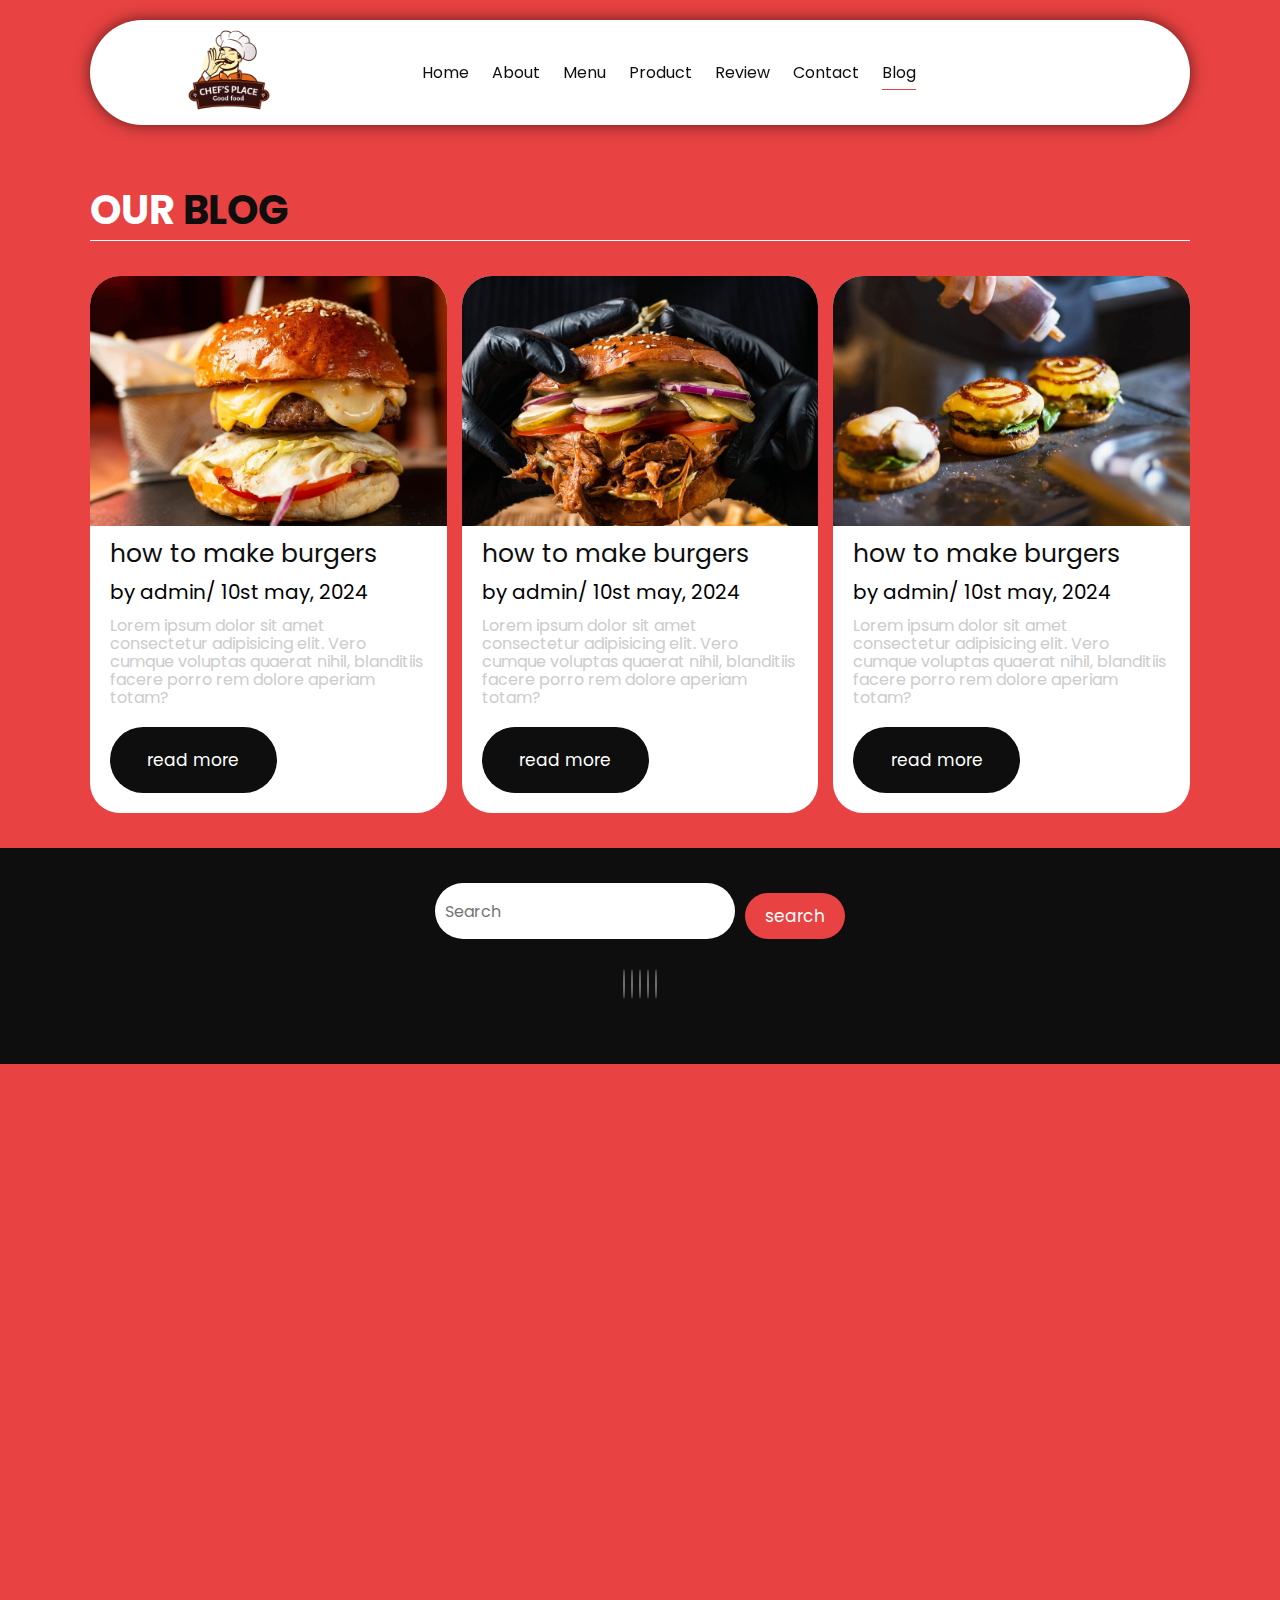
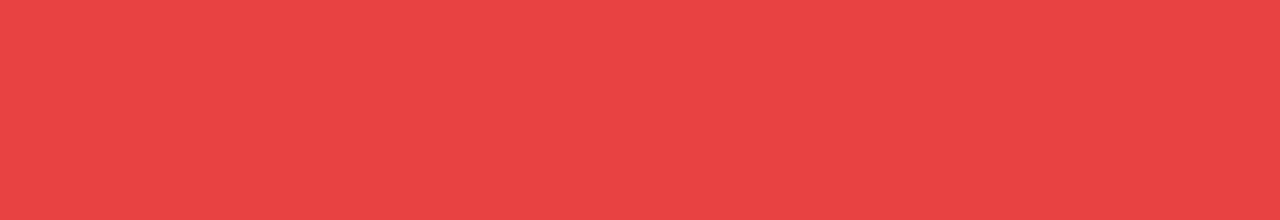
<file: blogs.html>
<!DOCTYPE html>
<html lang="en">
  <head>
    <meta charset="UTF-8" />
    <meta name="viewport" content="width=device-width, initial-scale=1.0" />
    <link
      rel="stylesheet"
      href="https://cdnjs.cloudflare.com/ajax/libs/font-awesome/6.6.0/css/all.min.css"
      integrity="sha512-Kc323vGBEqzTmouAECnVceyQqyqdsSiqLQISBL29aUW4U/M7pSPA/gEUZQqv1cwx4OnYxTxve5UMg5GT6L4JJg=="
      crossorigin="anonymous"
      referrerpolicy="no-referrer"
    />
    <title>Blogs</title>
    <link rel="stylesheet" href="styles/style.css" />
  </head>
  <body>
    <header class="header">
      <a href="#" class="logo">
        <img src="images/logo.png" alt="logo" />
      </a>
      <nav class="navbar">
        <a href="index.html">Home</a>
        <a href="about.html">About</a>
        <a href="menu.html">Menu</a>
        <a href="product.html">Product</a>
        <a href="review.html">Review</a>
        <a href="contact.html">Contact</a>
        <a href="blogs.html" class="active">Blog</a>
      </nav>
      <div class="buttons">
        <button id="search-btn">
          <i class="fas fa-search"></i>
        </button>
        <button id="cart-btn">
          <i class="fas fa-shopping-cart"></i>
        </button>
        <button id="menu-btn">
          <i class="fas fa-bars"></i>
        </button>
      </div>

      <div class="search-form">
        <input
          type="text"
          class="search-input"
          id="#search-box"
          placeholder="searh-here"
        />
        <i class="fas fa-search"></i>
      </div>

      <div class="cart-items-container">
        <div class="cart-item">
          <i class="fas fa-times"></i>
          <img src="images/menu-1.png" alt="menu" />
          <div class="content">
            <h3>cart item 01</h3>
            <div class="price">$15.99</div>
          </div>
        </div>
        <div class="cart-item">
          <i class="fas fa-times"></i>
          <img src="images/menu-1.png" alt="menu" />
          <div class="content">
            <h3>cart item 01</h3>
            <div class="price">$15.99</div>
          </div>
        </div>
        <div class="cart-item">
          <i class="fas fa-times"></i>
          <img src="images/menu-1.png" alt="menu" />
          <div class="content">
            <h3>cart item 01</h3>
            <div class="price">$15.99</div>
          </div>
        </div>
        <div class="cart-item">
          <i class="fas fa-times"></i>
          <img src="images/menu-1.png" alt="menu" />
          <div class="content">
            <h3>cart item 01</h3>
            <div class="price">$15.99</div>
          </div>
        </div>
        <a href="#" class="btn"> check out now</a>
      </div>
    </header>

    <section class="blogs" id="#blogs">
      <h1 class="heading">our <span>blog</span></h1>
      <div class="box-container">
        <div class="box">
          <div class="image">
            <img src="images/blog-1.jpg" alt="blog" />
          </div>
          <div class="content">
            <a href="#" class="title">how to make burgers</a>
            <span>by admin/ 10st may, 2024</span>
            <p>
              Lorem ipsum dolor sit amet consectetur adipisicing elit. Vero
              cumque voluptas quaerat nihil, blanditiis facere porro rem dolore
              aperiam totam?
            </p>
            <a href="#" class="btn">read more</a>
          </div>
        </div>
        <div class="box">
          <div class="image">
            <img src="images/blog-2.jpg" alt="blog" />
          </div>
          <div class="content">
            <a href="#" class="title">how to make burgers</a>
            <span>by admin/ 10st may, 2024</span>
            <p>
              Lorem ipsum dolor sit amet consectetur adipisicing elit. Vero
              cumque voluptas quaerat nihil, blanditiis facere porro rem dolore
              aperiam totam?
            </p>
            <a href="#" class="btn">read more</a>
          </div>
        </div>
        <div class="box">
          <div class="image">
            <img src="images/blog-3.jpg" alt="blog" />
          </div>
          <div class="content">
            <a href="#" class="title">how to make burgers</a>
            <span>by admin/ 10st may, 2024</span>
            <p>
              Lorem ipsum dolor sit amet consectetur adipisicing elit. Vero
              cumque voluptas quaerat nihil, blanditiis facere porro rem dolore
              aperiam totam?
            </p>
            <a href="#" class="btn">read more</a>
          </div>
        </div>
      </div>
    </section>

    <section class="footer">
      <div class="search">
        <input class="search-input" type="text" placeholder="Search" />
        <button class="btn btn-primary">search</button>
      </div>
      <div class="share">
        <a href="#" class="fab fa-facebook"></a>
        <a href="#" class="fab fa-twitter"></a>
        <a href="#" class="fab fa-instagram"></a>
        <a href="#" class="fab fa-linkedin"></a>
        <a href="#" class="fab fa-pinterest"></a>
      </div>
    </section>

    <script src="js/script.js"></script>
  </body>
</html>
</file>
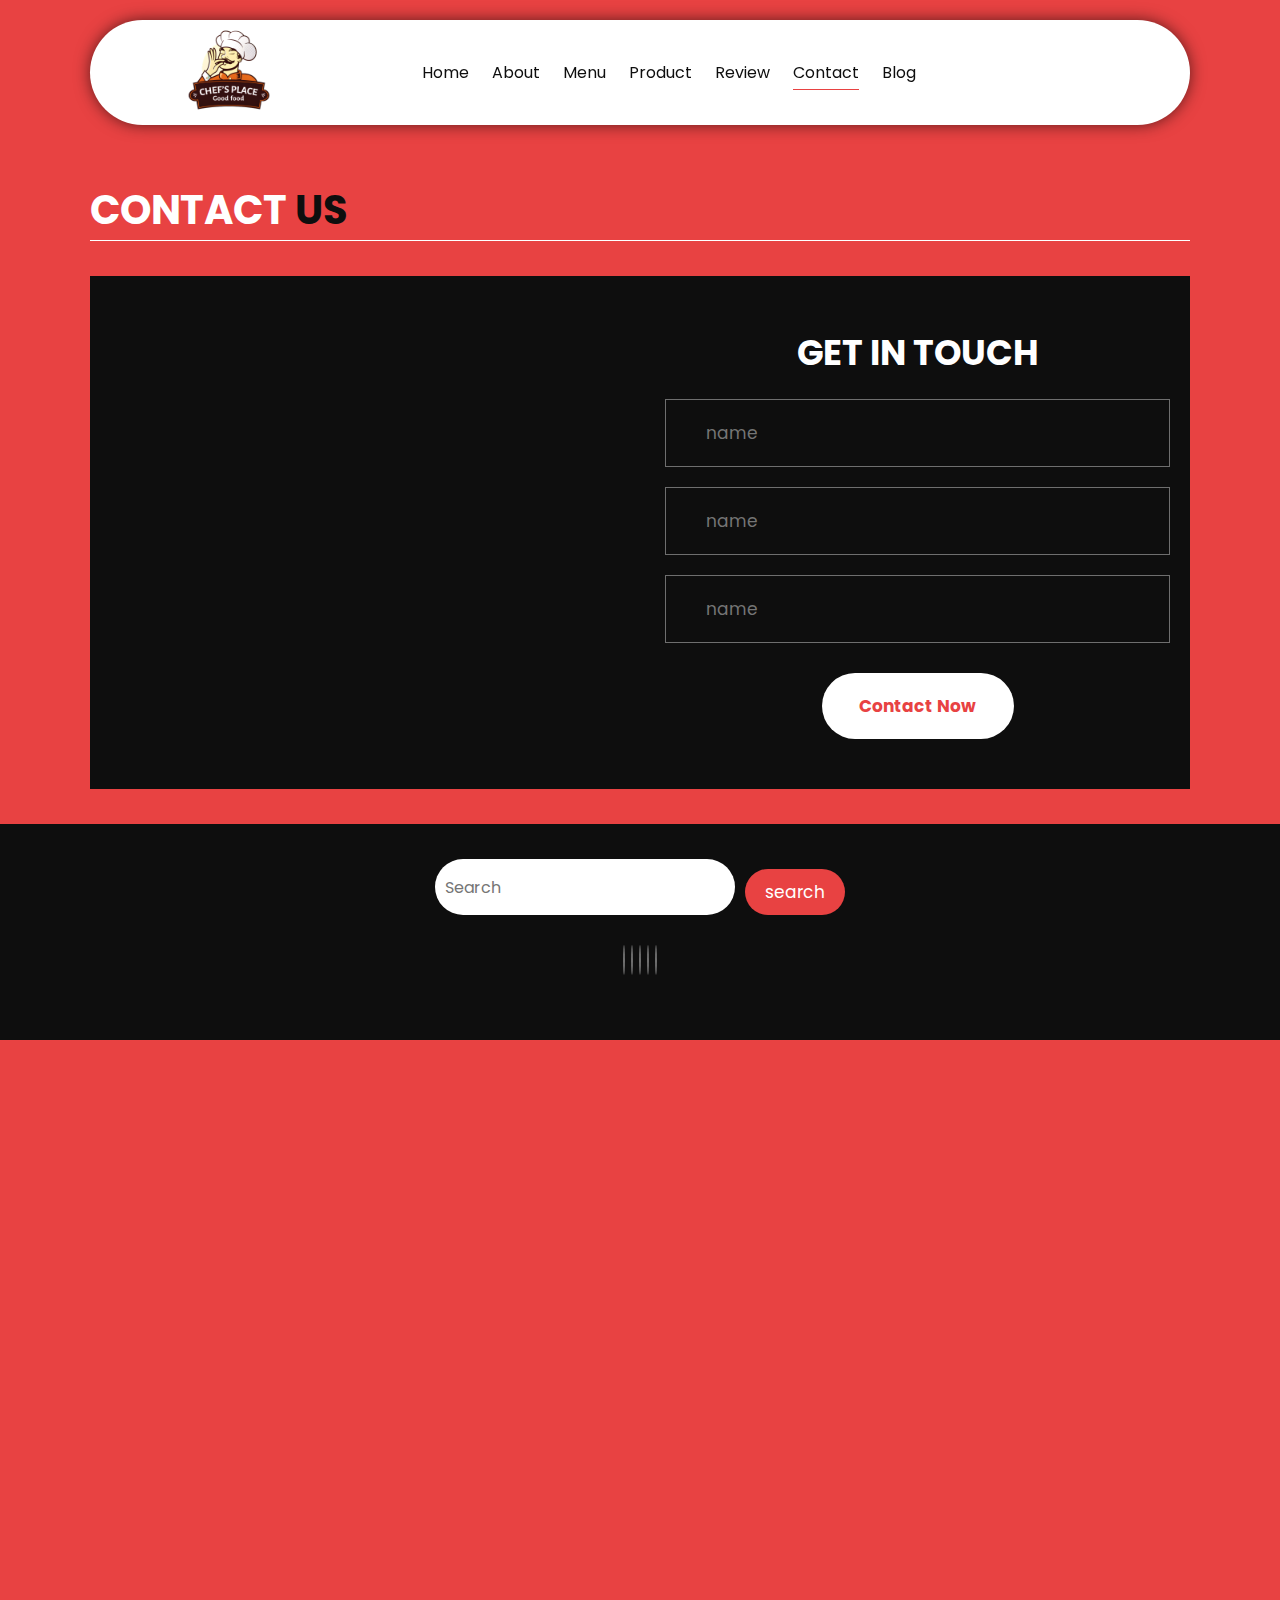
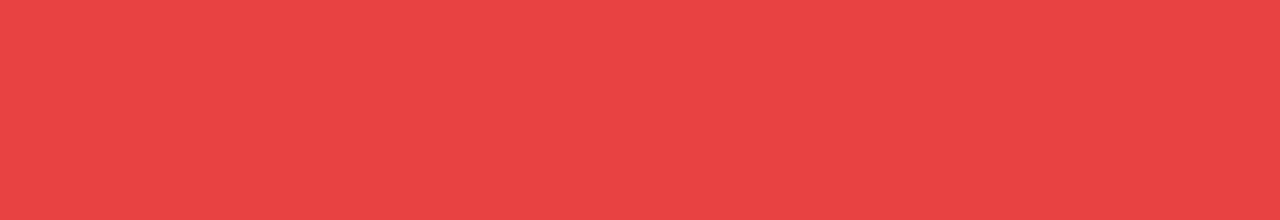
<file: contact.html>
<!DOCTYPE html>
<html lang="en">
  <head>
    <meta charset="UTF-8" />
    <meta name="viewport" content="width=device-width, initial-scale=1.0" />
    <link
      rel="stylesheet"
      href="https://cdnjs.cloudflare.com/ajax/libs/font-awesome/6.6.0/css/all.min.css"
      integrity="sha512-Kc323vGBEqzTmouAECnVceyQqyqdsSiqLQISBL29aUW4U/M7pSPA/gEUZQqv1cwx4OnYxTxve5UMg5GT6L4JJg=="
      crossorigin="anonymous"
      referrerpolicy="no-referrer"
    />
    <title>Contact Us</title>
    <link rel="stylesheet" href="styles/style.css" />
  </head>
  <body>
    <header class="header">
      <a href="#" class="logo">
        <img src="images/logo.png" alt="logo" />
      </a>
      <nav class="navbar">
        <a href="index.html">Home</a>
        <a href="about.html">About</a>
        <a href="menu.html">Menu</a>
        <a href="product.html">Product</a>
        <a href="review.html" >Review</a>
        <a href="contact.html" class="active">Contact</a>
        <a href="blogs.html">Blog</a>
      </nav>
      <div class="buttons">
        <button id="search-btn">
          <i class="fas fa-search"></i>
        </button>
        <button id="cart-btn">
          <i class="fas fa-shopping-cart"></i>
        </button>
        <button id="menu-btn">
          <i class="fas fa-bars"></i>
        </button>
      </div>

      <div class="search-form">
        <input
          type="text"
          class="search-input"
          id="#search-box"
          placeholder="searh-here"
        />
        <i class="fas fa-search"></i>
      </div>

      <div class="cart-items-container">
        <div class="cart-item">
          <i class="fas fa-times"></i>
          <img src="images/menu-1.png" alt="menu" />
          <div class="content">
            <h3>cart item 01</h3>
            <div class="price">$15.99</div>
          </div>
        </div>
        <div class="cart-item">
          <i class="fas fa-times"></i>
          <img src="images/menu-1.png" alt="menu" />
          <div class="content">
            <h3>cart item 01</h3>
            <div class="price">$15.99</div>
          </div>
        </div>
        <div class="cart-item">
          <i class="fas fa-times"></i>
          <img src="images/menu-1.png" alt="menu" />
          <div class="content">
            <h3>cart item 01</h3>
            <div class="price">$15.99</div>
          </div>
        </div>
        <div class="cart-item">
          <i class="fas fa-times"></i>
          <img src="images/menu-1.png" alt="menu" />
          <div class="content">
            <h3>cart item 01</h3>
            <div class="price">$15.99</div>
          </div>
        </div>
        <a href="#" class="btn"> check out now</a>
      </div>
    </header>

    <section class="contact" id="#contact">
        <h1 class="heading">contact <span>us</span></h1>
        <div class="row">
          <iframe
            class="map"
            src="https://www.google.com/maps/embed?pb=!1m18!1m12!1m3!1d12037.849355294726!2d28.974791965840712!3d41.03701747683405!2m3!1f0!2f0!3f0!3m2!1i1024!2i768!4f13.1!3m3!1m2!1s0x14cab7650656bd63%3A0x8ca058b28c20b6c3!2zVGFrc2ltIE1leWRhbsSxLCDFnmVoaXQgTXVodGFyLCAzNDQzNSBCZXlvxJ9sdS_EsHN0YW5idWw!5e0!3m2!1str!2str!4v1721496945526!5m2!1str!2str"
            loading="lazy"
            referrerpolicy="no-referrer-when-downgrade"
          ></iframe>
          <form>
            <h3>GET IN TOUCH</h3>
            <div class="inputBox">
              <i class="fas fa-user"></i>
              <input type="text" placeholder="name" />
            </div>
            <div class="inputBox">
              <i class="fas fa-envelope"></i>
              <input type="email" placeholder="name" />
            </div>
            <div class="inputBox">
              <i class="fas fa-phone"></i>
              <input type="number" placeholder="name" />
            </div>
            <input type="submit" class="btn" value="Contact Now" />
          </form>
        </div>
      </section>

    <section class="footer">
      <div class="search">
        <input class="search-input" type="text" placeholder="Search" />
        <button class="btn btn-primary">search</button>
      </div>
      <div class="share">
        <a href="#" class="fab fa-facebook"></a>
        <a href="#" class="fab fa-twitter"></a>
        <a href="#" class="fab fa-instagram"></a>
        <a href="#" class="fab fa-linkedin"></a>
        <a href="#" class="fab fa-pinterest"></a>
      </div>
    </section>

    <script src="js/script.js"></script>
  </body>
</html>
</file>
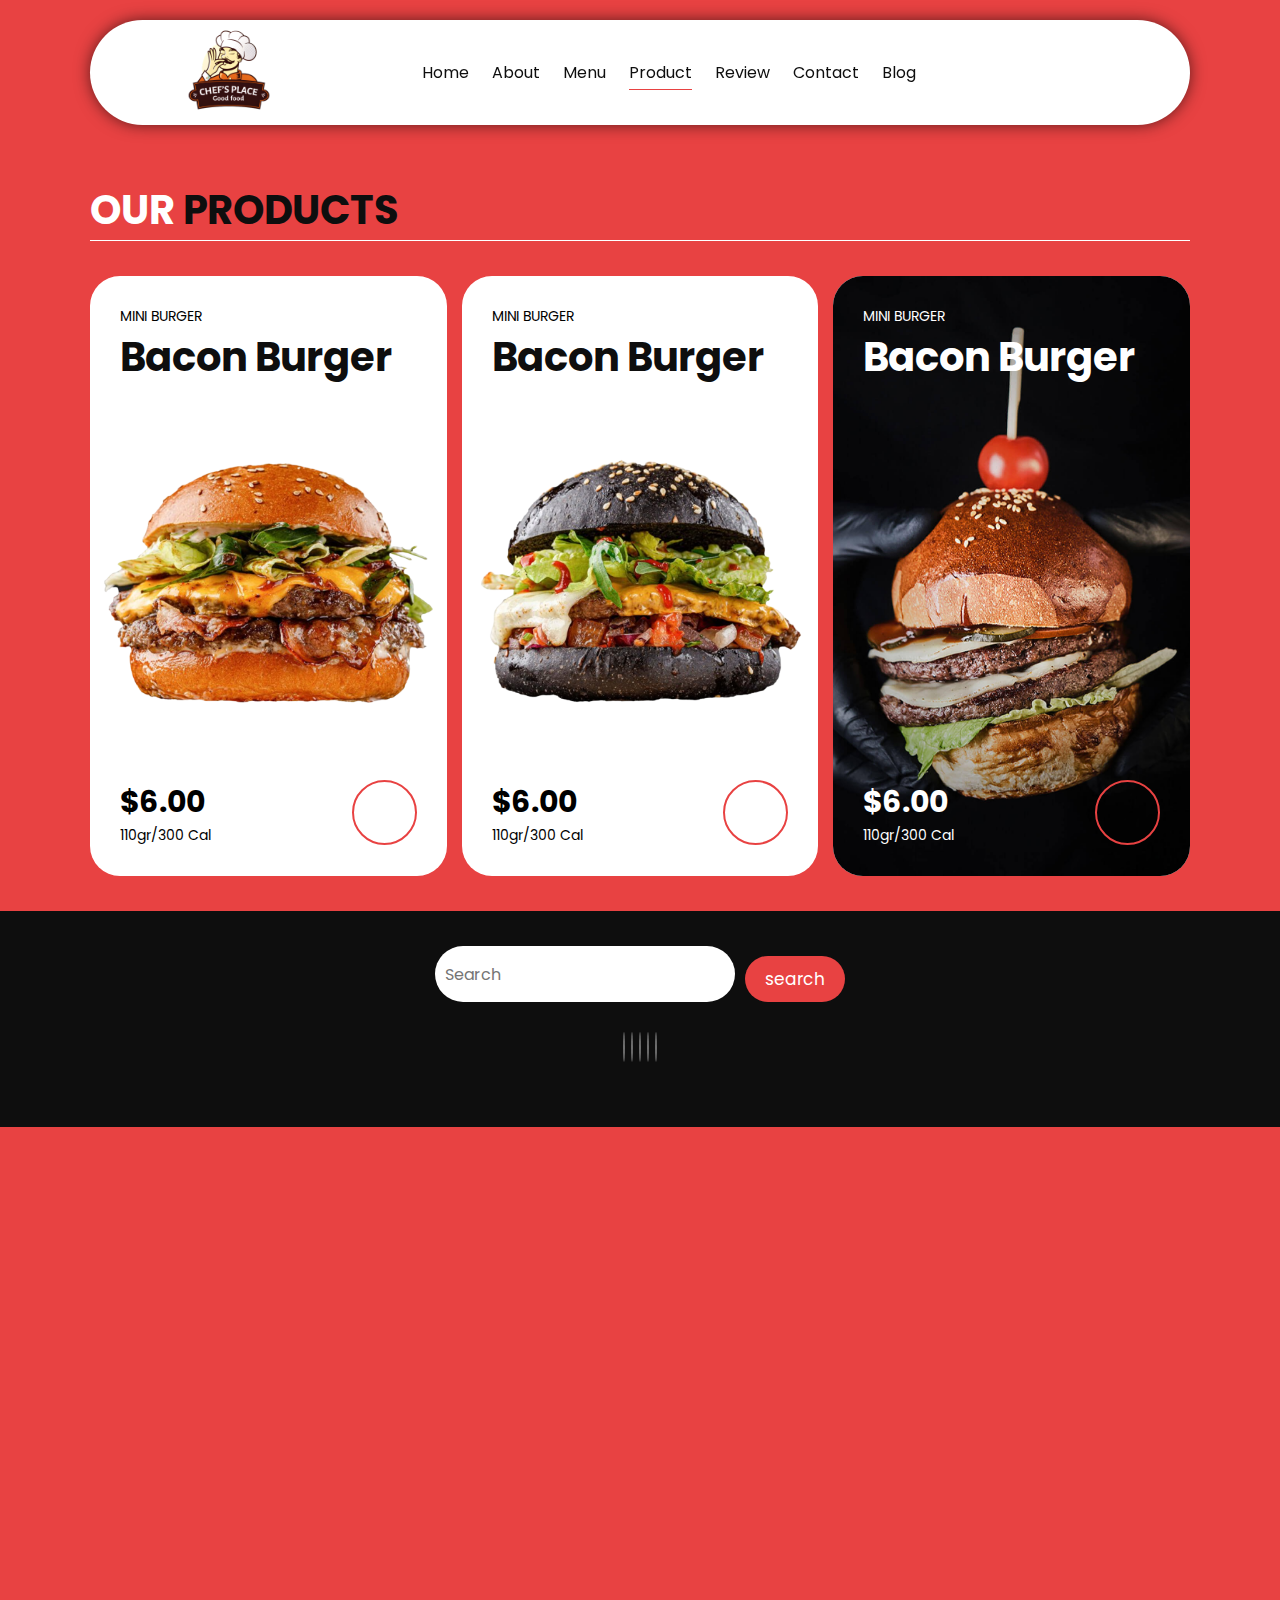
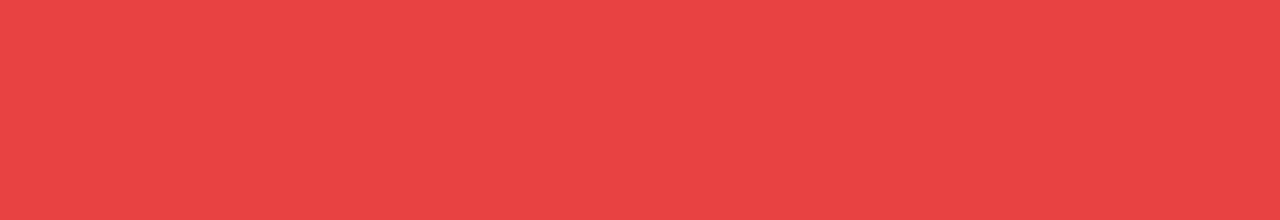
<file: product.html>
<!DOCTYPE html>
<html lang="en">
  <head>
    <meta charset="UTF-8" />
    <meta name="viewport" content="width=device-width, initial-scale=1.0" />
    <link
      rel="stylesheet"
      href="https://cdnjs.cloudflare.com/ajax/libs/font-awesome/6.6.0/css/all.min.css"
      integrity="sha512-Kc323vGBEqzTmouAECnVceyQqyqdsSiqLQISBL29aUW4U/M7pSPA/gEUZQqv1cwx4OnYxTxve5UMg5GT6L4JJg=="
      crossorigin="anonymous"
      referrerpolicy="no-referrer"
    />
    <title>Products</title>
    <link rel="stylesheet" href="styles/style.css" />
  </head>
  <body>
    <header class="header">
      <a href="#" class="logo">
        <img src="images/logo.png" alt="logo" />
      </a>
      <nav class="navbar">
        <a href="index.html">Home</a>
        <a href="about.html" >About</a>
        <a href="menu.html">Menu</a>
        <a href="product.html"class="active">Product</a>
        <a href="review.html">Review</a>
        <a href="contact.html">Contact</a>
        <a href="blogs.html">Blog</a>
      </nav>
      <div class="buttons">
        <button id="search-btn">
          <i class="fas fa-search"></i>
        </button>
        <button id="cart-btn">
          <i class="fas fa-shopping-cart"></i>
        </button>
        <button id="menu-btn">
          <i class="fas fa-bars"></i>
        </button>
      </div>

      <div class="search-form">
        <input
          type="text"
          class="search-input"
          id="#search-box"
          placeholder="searh-here"
        />
        <i class="fas fa-search"></i>
      </div>

      <div class="cart-items-container">
        <div class="cart-item">
          <i class="fas fa-times"></i>
          <img src="images/menu-1.png" alt="menu" />
          <div class="content">
            <h3>cart item 01</h3>
            <div class="price">$15.99</div>
          </div>
        </div>
        <div class="cart-item">
          <i class="fas fa-times"></i>
          <img src="images/menu-1.png" alt="menu" />
          <div class="content">
            <h3>cart item 01</h3>
            <div class="price">$15.99</div>
          </div>
        </div>
        <div class="cart-item">
          <i class="fas fa-times"></i>
          <img src="images/menu-1.png" alt="menu" />
          <div class="content">
            <h3>cart item 01</h3>
            <div class="price">$15.99</div>
          </div>
        </div>
        <div class="cart-item">
          <i class="fas fa-times"></i>
          <img src="images/menu-1.png" alt="menu" />
          <div class="content">
            <h3>cart item 01</h3>
            <div class="price">$15.99</div>
          </div>
        </div>
        <a href="#" class="btn"> check out now</a>
      </div>
    </header>

    <section class="products" id="#product">
      <h1 class="heading">our <span>products</span></h1>
      <div class="box-container">
        <div class="box">
          <div class="box-head">
            <span class="title">MINI BURGER</span>
            <a href="#" class="name">Bacon Burger</a>
          </div>
          <div class="image">
            <img src="images/product-1.png" alt="Product" />
          </div>
          <div class="box-bottom">
            <div class="info">
              <b class="price">$6.00</b>
              <span class="amount">110gr/300 Cal</span>
            </div>
            <div class="product-btn">
              <a href="#">
                <i class="fas fa-plus"></i>
              </a>
            </div>
          </div>
        </div>
        <div class="box">
          <div class="box-head">
            <span class="title">MINI BURGER</span>
            <a href="#" class="name">Bacon Burger</a>
          </div>
          <div class="image">
            <img src="images/product-2.png" alt="Product" />
          </div>
          <div class="box-bottom">
            <div class="info">
              <b class="price">$6.00</b>
              <span class="amount">110gr/300 Cal</span>
            </div>
            <div class="product-btn">
              <a href="#">
                <i class="fas fa-plus"></i>
              </a>
            </div>
          </div>
        </div>
        <div class="box dark-bg">
          <div class="box-head">
            <span class="title">MINI BURGER</span>
            <a href="#" class="name">Bacon Burger</a>
          </div>
          <div class="image">
            <img src="images/dark-product.jpg" alt="Product" />
          </div>
          <div class="box-bottom">
            <div class="info">
              <b class="price">$6.00</b>
              <span class="amount">110gr/300 Cal</span>
            </div>
            <div class="product-btn">
              <a href="#">
                <i class="fas fa-plus"></i>
              </a>
            </div>
          </div>
        </div>
      </div>
    </section>
    <section class="footer">
      <div class="search">
        <input class="search-input" type="text" placeholder="Search" />
        <button class="btn btn-primary">search</button>
      </div>
      <div class="share">
        <a href="#" class="fab fa-facebook"></a>
        <a href="#" class="fab fa-twitter"></a>
        <a href="#" class="fab fa-instagram"></a>
        <a href="#" class="fab fa-linkedin"></a>
        <a href="#" class="fab fa-pinterest"></a>
      </div>
    </section>

    <script src="js/script.js"></script>
  </body>
</html>
</file>
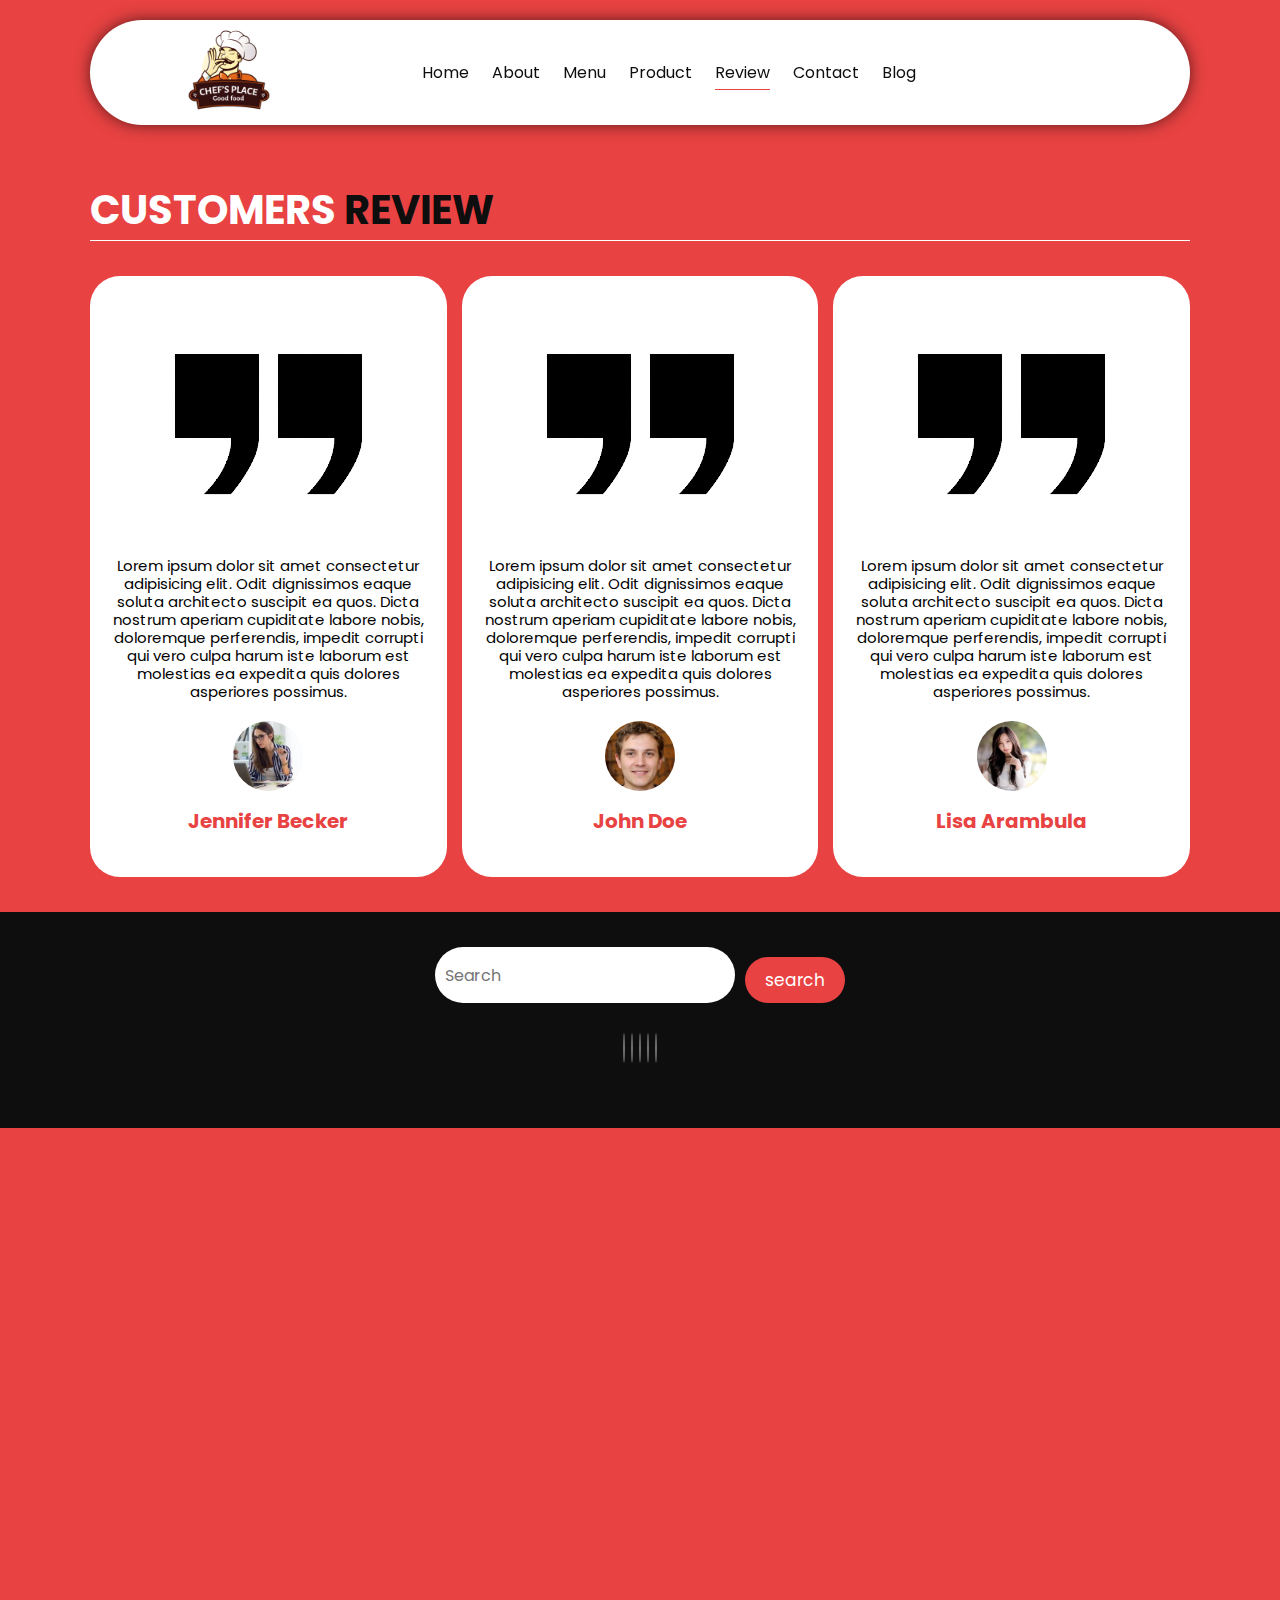
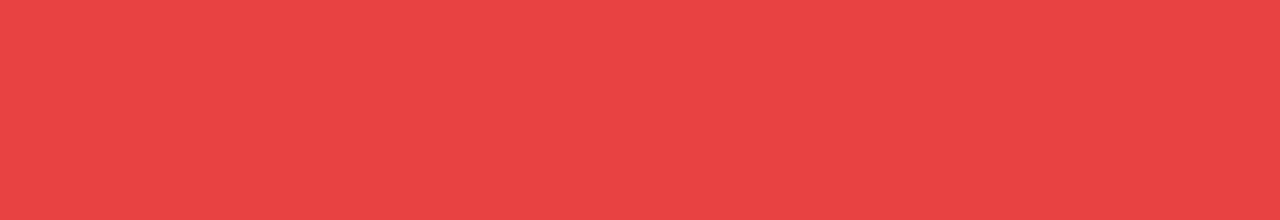
<file: review.html>
<!DOCTYPE html>
<html lang="en">
  <head>
    <meta charset="UTF-8" />
    <meta name="viewport" content="width=device-width, initial-scale=1.0" />
    <link
      rel="stylesheet"
      href="https://cdnjs.cloudflare.com/ajax/libs/font-awesome/6.6.0/css/all.min.css"
      integrity="sha512-Kc323vGBEqzTmouAECnVceyQqyqdsSiqLQISBL29aUW4U/M7pSPA/gEUZQqv1cwx4OnYxTxve5UMg5GT6L4JJg=="
      crossorigin="anonymous"
      referrerpolicy="no-referrer"
    />
    <title>Review</title>
    <link rel="stylesheet" href="styles/style.css" />
  </head>
  <body>
    <header class="header">
      <a href="#" class="logo">
        <img src="images/logo.png" alt="logo" />
      </a>
      <nav class="navbar">
        <a href="index.html">Home</a>
        <a href="about.html">About</a>
        <a href="menu.html">Menu</a>
        <a href="product.html">Product</a>
        <a href="review.html" class="active">Review</a>
        <a href="contact.html">Contact</a>
        <a href="blogs.html">Blog</a>
      </nav>
      <div class="buttons">
        <button id="search-btn">
          <i class="fas fa-search"></i>
        </button>
        <button id="cart-btn">
          <i class="fas fa-shopping-cart"></i>
        </button>
        <button id="menu-btn">
          <i class="fas fa-bars"></i>
        </button>
      </div>

      <div class="search-form">
        <input
          type="text"
          class="search-input"
          id="#search-box"
          placeholder="searh-here"
        />
        <i class="fas fa-search"></i>
      </div>

      <div class="cart-items-container">
        <div class="cart-item">
          <i class="fas fa-times"></i>
          <img src="images/menu-1.png" alt="menu" />
          <div class="content">
            <h3>cart item 01</h3>
            <div class="price">$15.99</div>
          </div>
        </div>
        <div class="cart-item">
          <i class="fas fa-times"></i>
          <img src="images/menu-1.png" alt="menu" />
          <div class="content">
            <h3>cart item 01</h3>
            <div class="price">$15.99</div>
          </div>
        </div>
        <div class="cart-item">
          <i class="fas fa-times"></i>
          <img src="images/menu-1.png" alt="menu" />
          <div class="content">
            <h3>cart item 01</h3>
            <div class="price">$15.99</div>
          </div>
        </div>
        <div class="cart-item">
          <i class="fas fa-times"></i>
          <img src="images/menu-1.png" alt="menu" />
          <div class="content">
            <h3>cart item 01</h3>
            <div class="price">$15.99</div>
          </div>
        </div>
        <a href="#" class="btn"> check out now</a>
      </div>
    </header>

    <section class="review" id="#review">
      <h1 class="heading">customers <span>review</span></h1>
      <div class="box-container">
        <div class="box">
          <img src="images/quote.png" alt="quote" />
          <p>
            Lorem ipsum dolor sit amet consectetur adipisicing elit. Odit
            dignissimos eaque soluta architecto suscipit ea quos. Dicta nostrum
            aperiam cupiditate labore nobis, doloremque perferendis, impedit
            corrupti qui vero culpa harum iste laborum est molestias ea expedita
            quis dolores asperiores possimus.
          </p>
          <img src="images/avatar-1.png" alt="avatar" class="user" />
          <h3>Jennifer Becker</h3>
          <div class="stars">
            <i class="fas fa-star"></i>
            <i class="fas fa-star"></i>
            <i class="fas fa-star"></i>
            <i class="fas fa-star"></i>
            <i class="fas fa-star-half-alt"></i>
          </div>
        </div>
        <div class="box">
          <img src="images/quote.png" alt="quote" />
          <p>
            Lorem ipsum dolor sit amet consectetur adipisicing elit. Odit
            dignissimos eaque soluta architecto suscipit ea quos. Dicta nostrum
            aperiam cupiditate labore nobis, doloremque perferendis, impedit
            corrupti qui vero culpa harum iste laborum est molestias ea expedita
            quis dolores asperiores possimus.
          </p>
          <img src="images/avatar-2.png" alt="avatar" class="user" />
          <h3>John Doe</h3>
          <div class="stars">
            <i class="fas fa-star"></i>
            <i class="fas fa-star"></i>
            <i class="fas fa-star"></i>
            <i class="fas fa-star"></i>
            <i class="fas fa-star-half-alt"></i>
          </div>
        </div>
        <div class="box">
          <img src="images/quote.png" alt="quote" />
          <p>
            Lorem ipsum dolor sit amet consectetur adipisicing elit. Odit
            dignissimos eaque soluta architecto suscipit ea quos. Dicta nostrum
            aperiam cupiditate labore nobis, doloremque perferendis, impedit
            corrupti qui vero culpa harum iste laborum est molestias ea expedita
            quis dolores asperiores possimus.
          </p>
          <img src="images/avatar-3.png" alt="avatar" class="user" />
          <h3>Lisa Arambula</h3>
          <div class="stars">
            <i class="fas fa-star"></i>
            <i class="fas fa-star"></i>
            <i class="fas fa-star"></i>
            <i class="fas fa-star"></i>
            <i class="fas fa-star-half-alt"></i>
          </div>
        </div>
      </div>
    </section>

    <section class="footer">
      <div class="search">
        <input class="search-input" type="text" placeholder="Search" />
        <button class="btn btn-primary">search</button>
      </div>
      <div class="share">
        <a href="#" class="fab fa-facebook"></a>
        <a href="#" class="fab fa-twitter"></a>
        <a href="#" class="fab fa-instagram"></a>
        <a href="#" class="fab fa-linkedin"></a>
        <a href="#" class="fab fa-pinterest"></a>
      </div>
    </section>

    <script src="js/script.js"></script>
  </body>
</html>
</file>
<file: styles/style.css>
@import url("https://fonts.googleapis.com/css2?family=Poppins:ital,wght@0,100;0,200;0,300;0,400;0,500;0,600;0,700;0,800;0,900;1,100;1,200;1,300;1,400;1,500;1,600;1,700;1,800;1,900&display=swap");

:root {
  --main-color: #e84242;
  --black-color: #0e0e0e;
  --border: 0.1rem solid rgba(255, 255, 255, 0.4);
}

* {
  font-family: "Poppins", sans-serif;
  margin: 0;
  padding: 0;
  box-sizing: border-box;
  outline: none;
  border: none;
  text-decoration: none;
  text-transform: none;
  transition: 0.2s ease;
}

html {
  font-size: 62.5%;
  /* overflow: hidden;*/
  scroll-padding-top: 9rem;
  scroll-behavior: smooth;
}

html::-webkit-scrollbar {
  width: 0.8rem;
  background-color: white;
}

html::-webkit-scrollbar-thumb {
  border-radius: 3rem;
  background-color: var(--black-color);
}

body {
  background-color: var(--main-color);
  height: 200vh;
}

section {
  padding: 3.5rem 7%;
}

a {
  color: var(--black-color);
  text-decoration: none;
}

.btn {
  margin-top: 1rem;
  display: inline-block;
  padding: 2rem 3.75rem;
  border-radius: 30rem;
  font-size: 1.7rem;
  color: #fff;
  background-color: var(--black-color);
  cursor: pointer;
}
.btn:hover {
  opacity: 0.8;
}
.heading {
  color: #fff;
  text-transform: uppercase;
  font-size: 4rem;
  margin-bottom: 3.5rem;
  border-bottom: 0.1rem solid #fff;
}
.heading span {
  color: var(--black-color);
  text-transform: uppercase;
}

.search-input {
  font-size: 1.6rem;
  color: var(--black-color);
  padding: 1rem;
  text-transform: none;
  border-radius: 3rem;
}

#menu-btn {
  display: none;
}

/* HEADER*/

.header .search-form {
  position: absolute;
  top: 115%;
  right: 7%;
  background-color: #fff;
  width: 50rem;
  height: 5rem;
  display: flex;
  align-items: center;
  border-radius: 3rem;
  box-shadow: 0px 0px 25px 2px rgb(0 0 0/75%);
  transform: scaleY(0);
}

.header .search-form.active {
  transform: scale(1);
}

.header .search-form i {
  cursor: pointer;
  font-size: 2.2rem;
  margin-right: 1.5rem;
  color: var(--black-color);
}

.header .search-form input {
  width: 100%;
}

.header .logo img {
  height: 10rem;
}

.header {
  background-color: white;
  display: flex;
  align-items: center;
  justify-content: space-between;
  padding: 0 7%;
  margin: 2rem 7%;
  border-radius: 30rem;
  box-shadow: 0 0 17px -2px rgba(0, 0, 0, 0.75);
  position: sticky;
  top: 0;
  z-index: 1000;
}

.header .navbar a {
  margin: 0 1rem;
  font-size: 1.6rem;
  color: var(--black-color);
  border-bottom: 0.1rem solid transparent;
}

.header .navbar .active,
.header .navbar a:hover {
  border-color: var(--main-color);
  padding-bottom: 0.5rem;
}

.header .buttons button {
  cursor: pointer;
  font-size: 2.5rem;
  margin-left: 2rem;
  background-color: transparent;
}

.header .cart-items-container {
  position: absolute;
  top: 95%;
  height: calc(100vh-9rem);
  width: 35rem;
  background-color: #fff;
  box-shadow: 0px 20px 14px 0px rgb(0 0 0 / 75%);
  right: -100%;
}

.header .cart-items-container.active {
  right: 3rem;
}

.header .cart-items-container .cart-item {
  position: relative;
  display: flex;
  align-items: center;
  gap: 1.5rem;
  padding: 1.5rem;
}

.header .cart-items-container .cart-item:hover {
  box-shadow: 0px 20px 14px 0px rgb(0 0 0 / 75%);
}

.header .cart-items-container .cart-item .fa-times {
  position: absolute;
  top: 1rem;
  right: 1.5rem;
  font-size: 2rem;
  cursor: pointer;
  color: var(--black-color);
}

.header .cart-items-container .cart-item .content h3 {
  font-size: 2rem;
  color: var(--black-color);
  padding-bottom: 5rem;
}

.header .cart-items-container .cart-item .content .price {
  font-size: 1.5rem;
  color: var(--black-color);
}

.header .cart-items-container .cart-item img {
  height: 7rem;
}

.header .cart-items-container .btn {
  width: 100%;
  text-align: center;
  border-radius: unset;
}

/* HEADER*/

/*HOME*/
.home {
  min-height: 100vh;
  background: url(../images/home.jpg) no-repeat;
  background-size: cover;
  background-position: center;
  margin-top: -14.5rem;
  display: flex;
  align-items: center;
}

.home .content {
  max-width: 60rem;
}

.home .content h3 {
  font-size: 6rem;
  color: white;
}

.home .content p {
  font-size: 2rem;
  font-weight: 300;
  line-height: 1.8;
  padding: 1rem 0;
  color: #ccc;
}
/*HOME*/

/*MENU*/
.menu .box-container {
  display: grid;
  grid-template-columns: repeat(auto-fit, minmax(30rem, 1fr));
  gap: 1.5rem;
}

.menu .box-container .box img {
  width: 100%;
  object-fit: cover;
}

.menu .box-container .box {
  padding: 3rem;
  background-color: #fff;
  border-radius: 3rem;
  min-height: 60rem;
  display: flex;
  flex-direction: column;
  align-items: flex-start;
  justify-content: space-between;
}
.menu .box-container .box .menu-category {
  font-size: 1.2rem;
  text-transform: uppercase;
}

.menu .box-container .box h3 {
  font-size: 3rem;
  padding: 1rem 0;
}

.menu .box-container .box .price {
  font-size: 2.5rem;
  padding: 0.5rem 0;
}

.menu .box-container .box .price span {
  font-size: 1.5rem;
  font-weight: 300;
  text-decoration: line-through;
}
/*MENU*/

/*PRODUCT*/
.products .box-container {
  display: grid;
  grid-template-columns: repeat(auto-fit, minmax(30rem, 1fr));
  gap: 1.5rem;
}

.products .box-container .box {
  text-align: center;
  background-color: #fff;
  position: relative;
  border-radius: 3rem;
  height: 60rem;
  display: flex;
  flex-direction: column;
  justify-content: space-between;
  padding: 3rem;
}

.products .box-container .box .box-head {
  display: flex;
  flex-direction: column;
  align-items: flex-start;
  position: relative;
  z-index: 10;
}

.products .box-container .box .box-head .title {
  font-size: 1.4rem;
}

.products .box-container .box .box-head .name {
  font-size: 4rem;
  font-weight: bold;
  text-align: start;
  overflow-wrap: anywhere;
}

.products .box-container .dark-bg .box-head .name,
.products .box-container .dark-bg .box-head .title {
  color: #fff;
}

.products .box-container img {
  position: absolute;
  top: 50%;
  left: 50%;
  width: 100%;
  object-fit: cover;
  transform: translate(-50%, -50%);
  border-radius: 3rem;
}

.products .box-container .dark-bg img {
  top: 0;
  left: 0;
  width: 100%;
  height: 100%;
  transform: unset;
}

.products .box-container .box-bottom {
  display: flex;
  justify-content: space-between;
  align-items: center;
  position: relative;
  z-index: 10;
}

.products .box-container .box-bottom .info {
  display: flex;
  flex-direction: column;
  align-items: flex-start;
}

.products .box-container .box-bottom .info .price {
  font-size: 3rem;
}

.products .box-container .box-bottom .info .amount {
  font-size: 1.4rem;
}

.products .box-container .dark-bg .box-bottom .info .price,
.products .box-container .dark-bg .box-bottom .info .amount {
  color: #fff;
}

.products .box-container .box-bottom .product-btn a {
  display: flex;
  align-items: center;
  justify-content: center;
  border-radius: 50%;
  width: 6.5rem;
  height: 6.5rem;
  border: 0.2rem solid var(--main-color);
}

.products .box-container .box-bottom .product-btn a i {
  font-size: 1.6rem;
  color: var(--main-color);
}

/*PRODUCT*/

/*ABOUT*/

.about .row {
  display: flex;
  flex-wrap: wrap;
  column-gap: 2rem;
}

.about .row .image {
  flex: 1 1 45rem;
}

.about .row img {
  width: 100%;
}

.about .row .content {
  flex: 1 1 45rem;
}

.about .row .content .h3 {
  font-size: 3rem;
  color: #fff;
}

.about .row .content p {
  font-size: 1.6rem;
  color: #ccc;
  padding: 1rem 0;
  line-height: 1.8;
}
/*ABOUT*/

/*REVİEW*/
.review .box-container {
  display: grid;
  grid-template-columns: repeat(auto-fit, minmax(30rem, 1fr));
  gap: 1.5rem;
}
.review .box-container .box {
  border: var(--border);
  text-align: center;
  padding: 3rem 2rem;
  background-color: #fff;
  border-radius: 3rem;
}

.review .box-container .box p {
  font-size: 1.5rem;
  line-height: 1.8rem;
  padding: 2rem 0;
}

.review .box-container .box .user {
  height: 7rem;
  width: 7rem;
  border-radius: 50%;
  object-fit: cover;
}
.review .box-container .box h3 {
  padding: 1rem 0;
  font-size: 2rem;
  color: var(--main-color);
}

.review .box-container .box .stars i {
  font-size: 1.5rem;
  color: gold;
}
/*REVİEW*/

/*CONTACT*/
.contact .row {
  display: flex;
  background-color: var(--black-color);
  flex-wrap: wrap;
  gap: 1rem;
}

.contact .row .map {
  flex: 1 1 45rem;
  width: 100%;
  object-fit: cover;
}

.contact .row form {
  flex: 1 1 45rem;
  padding: 5rem 2rem;
  text-align: center;
}

.contact .row form h3 {
  text-transform: uppercase;
  font-size: 3.5rem;
  color: #fff;
}

.contact .row form .inputBox {
  display: flex;
  align-items: center;
  margin: 2rem 0;
  border: var(--border);
}
.contact .row form .inputBox i {
  color: #fff;
  font-size: 2rem;
  padding-left: 2rem;
}

.contact .row form .inputBox input {
  width: 100%;
  padding: 2rem;
  font-size: 1.7rem;
  color: #fff;
  text-transform: none;
  background-color: transparent;
}

.contact .row form .btn {
  color: var(--main-color);
  background-color: #fff;
  font-weight: bold;
}
/*CONTACT*/

/*BLOGS*/
.blogs .box-container {
  display: grid;
  grid-template-columns: repeat(auto-fit, minmax(30rem, 1fr));
  gap: 1.5rem;
}

.blogs .box-container .box {
  background-color: #fff;
  border-radius: 3rem;
}

.blogs .box-container .box .image {
  height: 25rem;
  overflow: hidden;
  width: 100%;
  border-top-left-radius: 3rem;
  border-top-right-radius: 3rem;
}

.blogs .box-container .box .image img {
  height: 100%;
  object-fit: cover;
  width: 100%;
}

.blogs .box-container .box:hover .image img {
  transform: scale(1.2);
}

.blogs .box-container .box .content {
  padding: 2rem;
}
.blogs .box-container .box .content .title {
  line-height: 1.5rem;
  font-size: 2.5rem;
}

.blogs .box-container .box .content span {
  display: block;
  padding-top: 1rem;
  font-size: 2rem;
}

.blogs .box-container .box .content p {
  font-size: 1.6rem;
  line-height: 1.8rem;
  color: #ccc;
  padding: 1rem 0;
}
/*BLOGS*/

/*FOOTER*/

.footer {
  background-color: var(--black-color);
  text-align: center;
}

.footer .search {
  display: flex;
  justify-content: center;
}
.footer .search input {
  width: 30rem;
}

.footer .search .btn {
  background-color: var(--main-color);
  padding: 1rem 2rem;
  margin-left: 1rem;
}
.footer .share {
  padding: 2rem 0;
}

.footer .share a {
  width: 5rem;
  height: 5rem;
  line-height: 5rem;
  color: #fff;
  font-size: 2rem;
  border: var(--border);
  border-radius: 50%;
  margin: 0.3rem;
}

.footer .share a:hover {
  background-color: var(--main-color);
}
/*FOOTER*/

/*RESPONSİVE*/

@media (max-width: 991px) {
  html {
    font-size: 55%;
  }
  .header {
    padding: 1.5rem 2rem;
  }
  .header .logo img {
    height: 7rem;
  }
  section {
    padding: 2rem;
  }
  .products .box-container .box .box-head .name {
    font-size: 3.4rem;
  }
}

@media (max-width: 768px) {
  #menu-btn {
    display: inline-block;
  }

  .header .navbar {
    position: absolute;
    top: 95%;
    background-color: #fff;
    height: calc(100vh - 9rem);
    width: 30rem;
    box-shadow: 0px 20px 14px 0px rgb(0 0 0 /75%);
    right: -100%;
  }

  .header .navbar.active {
    right: 3rem;
  }

  .header .navbar a {
    color: var(--black-color);
    display: block;
    margin: 1.5rem;
    padding: 0.5rem;
    font-size: 2rem;
  }
}

@media (max-width: 576px) {
  html {
    font-size: 50%;
  }

  .header #menu-btn{
    display: inline-block;
  }
}

/*RESPONSİVE*/
</file>
